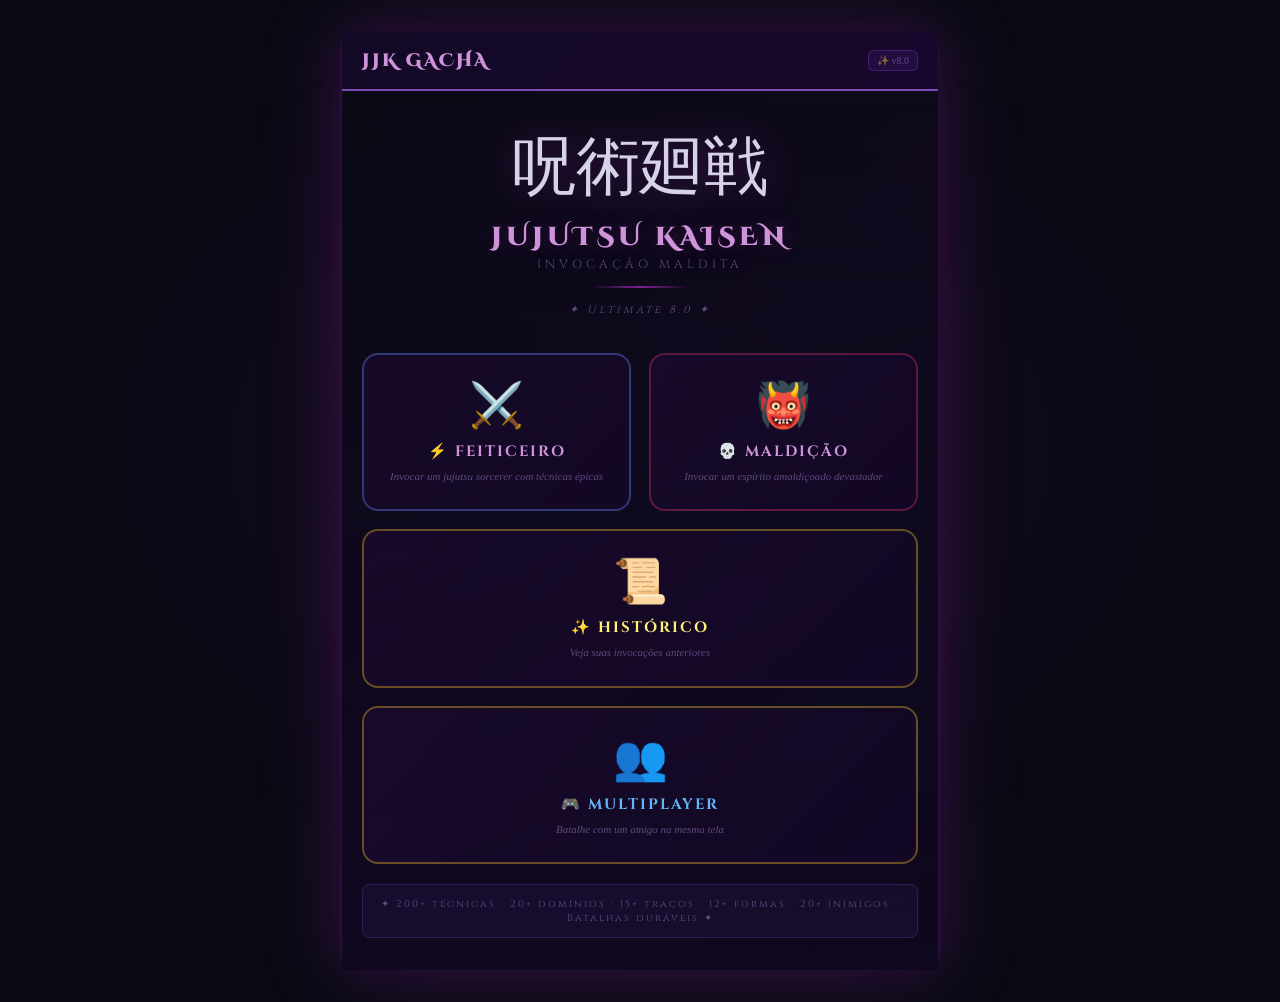
<file: index.html>
<!DOCTYPE html>
<html lang="pt-BR">
<head>
<meta charset="UTF-8">
<meta name="viewport" content="width=device-width, initial-scale=1.0, maximum-scale=1.0, user-scalable=no">
<meta name="apple-mobile-web-app-capable" content="yes">
<meta name="apple-mobile-web-app-status-bar-style" content="black-translucent">
<title>JJK Gacha — Invocação Maldita v8 Ultimate</title>
<link rel="stylesheet" href="style.css">
</head>
<body>
<div id="app">
  <div id="s-menu" class="screen active">
    <div class="header" style="position:relative;z-index:101">
      <div class="header-title">JJK Gacha</div>
      <div class="header-stats"><div class="stat-item"><span>✨ v8.0</span></div></div>
    </div>
    <div class="menu-bg">
      <div class="logo-wrap">
        <div class="logo-kanji">呪術廻戦</div>
        <div class="logo-title">Jujutsu Kaisen<span>Invocação Maldita</span></div>
        <div class="logo-line"></div>
        <div class="logo-sub">✦ Ultimate 8.0 ✦</div>
      </div>
      <div class="menu-cards">
        <div class="menu-card sorcerer" onclick="startGame('sorcerer')">
          <div class="menu-card-icon">⚔️</div>
          <div class="menu-card-title">⚡ Feiticeiro</div>
          <div class="menu-card-desc">Invocar um jujutsu sorcerer com técnicas épicas</div>
        </div>
        <div class="menu-card curse" onclick="startGame('curse')">
          <div class="menu-card-icon">👹</div>
          <div class="menu-card-title">💀 Maldição</div>
          <div class="menu-card-desc">Invocar um espírito amaldiçoado devastador</div>
        </div>
        <div class="menu-card full" onclick="showHistory()">
          <div class="menu-card-icon">📜</div>
          <div class="menu-card-title" style="color:var(--goldL)">✨ Histórico</div>
          <div class="menu-card-desc">Veja suas invocações anteriores</div>
        </div>
        <div class="menu-card full" onclick="startMultiplayer()">
          <div class="menu-card-icon">👥</div>
          <div class="menu-card-title" style="color:#64b5f6">🎮 Multiplayer</div>
          <div class="menu-card-desc">Batalhe com um amigo na mesma tela</div>
        </div>
      </div>
      <div class="version-note">✦ 200+ técnicas · 20+ domínios · 15+ traços · 12+ formas · 20+ inimigos · Batalhas duráveis ✦</div>
    </div>
  </div>

  <div id="s-gacha" class="screen">
    <div class="header">
      <div class="header-title">Invocação</div>
      <button class="btn btn-main" onclick="goMenu()" style="width:auto;margin:0;min-height:40px;padding:6px 12px;font-size:clamp(10px,2.5vw,11px)">↩ Menu</button>
    </div>
    <div style="padding:clamp(14px,4vw,20px)">
      <div class="phases" id="phDots"></div>
      <div id="gachaArea"></div>
      <button class="btn btn-main" id="spinBtn" onclick="doSpin()" style="display:none">⟳ Girar Destino</button>
    </div>
  </div>

  <div id="s-stats-gacha" class="screen">
    <div class="header">
      <div class="header-title">Customizar Stats</div>
      <button class="btn btn-main" onclick="goReveal()" style="width:auto;margin:0;min-height:40px;padding:6px 12px;font-size:clamp(10px,2.5vw,11px)">↩ Ficha</button>
    </div>
    <div style="padding:clamp(14px,4vw,20px)">
      <div id="statsGachaContent"></div>
    </div>
  </div>

  <div id="s-reveal" class="screen">
    <div class="header">
      <div class="header-title">Ficha Personagem</div>
      <button class="btn btn-main" onclick="goMenu()" style="width:auto;margin:0;min-height:40px;padding:6px 12px;font-size:clamp(10px,2.5vw,11px)">↩ Menu</button>
    </div>
    <div style="padding:clamp(14px,4vw,20px)">
      <div id="revealContent"></div>
    </div>
  </div>

  <div id="s-battle" class="screen">
    <div class="header">
      <div class="header-title">Combate</div>
      <div class="header-stats" id="headerStats"></div>
    </div>
    <div style="padding:clamp(12px,3vw,18px)">
      <div id="battleContent"></div>
    </div>
  </div>

  <div id="s-multiplayer" class="screen">
    <div class="header">
      <div class="header-title">Multiplayer Local</div>
      <button class="btn btn-main" onclick="goMenu()" style="width:auto;margin:0;min-height:40px;padding:6px 12px;font-size:clamp(10px,2.5vw,11px)">↩ Menu</button>
    </div>
    <div style="padding:clamp(14px,4vw,20px)">
      <div id="multiplayerContent"></div>
    </div>
  </div>

  <div id="s-history" class="screen">
    <div class="header">
      <div class="header-title">Histórico</div>
      <button class="btn btn-main" onclick="goMenu()" style="width:auto;margin:0;min-height:40px;padding:6px 12px;font-size:clamp(10px,2.5vw,11px)">↩ Menu</button>
    </div>
    <div style="padding:clamp(14px,4vw,20px)">
      <div class="panel">
        <div class="section-label">📜 Histórico de Invocações</div>
        <div id="histList"></div>
      </div>
      <button class="btn btn-main" onclick="goMenu()">↩ Voltar ao Menu</button>
      <button class="btn btn-danger" onclick="clearHist()" style="margin-top:8px">🗑 Limpar Histórico</button>
    </div>
  </div>
</div>

<script src="script.js"></script>
</body>
</html>
</file>
<file: style.css>
@import url('https://fonts.googleapis.com/css2?family=Cinzel:wght@400;600;700;900&family=Cinzel+Decorative:wght@400;700;900&family=IM+Fell+English:ital@0;1&family=Uncial+Antiqua&display=swap');

*{box-sizing:border-box;margin:0;padding:0}
html{font-size:16px;-webkit-text-size-adjust:100%;scroll-behavior:smooth}
body{background:#0a0a14;margin:0;padding:0;font-family:'IM Fell English',serif;overflow-x:hidden}

:root{
  --ink:#08080f;--ink2:#10101c;--ink3:#181828;
  --pur:#9c27b0;--purL:#ce93d8;--purD:#4a0080;
  --red:#c62828;--redL:#ef9a9a;
  --gold:#f9a825;--goldL:#fff176;
  --blue:#1565c0;--blueL:#90caf9;
  --txt:#ede8ff;--txt2:rgba(230,210,255,0.75);--txt3:rgba(180,155,230,0.45);
  --border:rgba(150,80,255,0.28);--border2:rgba(180,110,255,0.65);
  --font-title:'Cinzel Decorative',serif;
  --font-heading:'Cinzel',serif;
  --font-body:'IM Fell English',serif;
}

#app{
  background:linear-gradient(135deg, #0a0a14 0%, #1a0a2e 50%, #0f0f1f 100%);
  color:var(--txt);font-family:var(--font-body);
  min-height:100vh;width:100%;max-width:600px;margin:0 auto;
  padding-bottom:env(safe-area-inset-bottom,20px);
  position:relative;
}

#app::before{
  content:'';position:fixed;top:0;left:0;right:0;bottom:0;
  background:radial-gradient(ellipse at 50% 50%, rgba(156,39,176,.08) 0%, transparent 70%);
  pointer-events:none;z-index:-1;
}

.screen{display:none;animation:fadeUp .5s cubic-bezier(.34,.69,.7,.87) both}
.screen.active{display:block}

@keyframes fadeUp{from{opacity:0;transform:translateY(20px)}to{opacity:1;transform:translateY(0)}}
@keyframes fadeIn{from{opacity:0}to{opacity:1}}
@keyframes pulse{0%,100%{opacity:1}50%{opacity:.45}}
@keyframes popIn{0%{transform:scale(.4);opacity:0}65%{transform:scale(1.08)}100%{transform:scale(1);opacity:1}}
@keyframes slideIn{from{transform:translateX(-30px);opacity:0}to{transform:translateX(0);opacity:1}}
@keyframes shimmer{0%,100%{color:var(--goldL)}50%{color:#ffab00}}
@keyframes spin{from{transform:rotate(0deg)}to{transform:rotate(360deg)}}
@keyframes heavenlyGlow{0%,100%{box-shadow:0 0 8px rgba(200,200,255,.4), inset 0 0 12px rgba(200,200,255,.15)}50%{box-shadow:0 0 20px rgba(200,200,255,.8), inset 0 0 20px rgba(200,200,255,.3)}}
@keyframes legendarySpin{0%{transform:rotateY(0) rotateZ(-5deg) scale(.95)}25%{transform:rotateY(90deg) rotateZ(5deg) scale(1)}50%{transform:rotateY(180deg) rotateZ(-5deg) scale(1.05)}75%{transform:rotateY(270deg) rotateZ(5deg) scale(1)}100%{transform:rotateY(360deg) rotateZ(0) scale(1)}}
@keyframes goldShine{0%,100%{text-shadow:0 0 10px rgba(255,202,40,.3), 0 0 20px rgba(255,202,40,0)}50%{text-shadow:0 0 20px rgba(255,202,40,.8), 0 0 40px rgba(255,202,40,.5), 0 0 60px rgba(255,202,40,.2)}}
@keyframes battleFlash{0%,100%{filter:brightness(1)}50%{filter:brightness(1.5)}}

::-webkit-scrollbar{width:8px}
::-webkit-scrollbar-track{background:rgba(150,80,255,.1);border-radius:10px}
::-webkit-scrollbar-thumb{background:rgba(150,80,255,.4);border-radius:10px}
::-webkit-scrollbar-thumb:hover{background:rgba(150,80,255,.7)}

.header{
  background:linear-gradient(135deg, rgba(20,10,40,.9) 0%, rgba(25,8,45,.95) 100%);
  border-bottom:2px solid var(--border2);
  padding:clamp(12px,3vw,16px) clamp(14px,4vw,20px);
  display:flex;justify-content:space-between;align-items:center;
  position:sticky;top:0;z-index:100;backdrop-filter:blur(10px);
}

.header-title{
  font-family:var(--font-title);font-size:clamp(14px,4vw,18px);
  font-weight:900;color:var(--purL);letter-spacing:2px;
  text-transform:uppercase;
}

.header-stats{
  display:flex;gap:clamp(8px,2vw,12px);font-size:clamp(9px,2.5vw,10px);
  color:var(--txt3);
}

.stat-item{
  display:flex;align-items:center;gap:4px;
  padding:4px 8px;background:rgba(100,50,180,.15);
  border-radius:6px;border:1px solid rgba(150,80,255,.25);
}

.menu-bg{
  background:linear-gradient(180deg, rgba(10,10,20,.7) 0%, rgba(15,8,30,.9) 100%);
  padding:clamp(20px,5vw,32px) clamp(14px,4vw,20px);
  text-align:center;
}

.logo-wrap{
  margin-bottom:clamp(24px,6vw,36px);position:relative;
  animation:fadeUp 1s ease-out;
}

.logo-kanji{
  font-size:clamp(48px,14vw,64px);margin-bottom:12px;opacity:.9;
  animation:spin 20s linear infinite;filter:drop-shadow(0 0 20px rgba(156,39,176,.4));
}

.logo-title{
  font-family:var(--font-title);
  font-size:clamp(18px,5.5vw,26px);
  font-weight:900;letter-spacing:4px;color:var(--purL);
  text-transform:uppercase;line-height:1.2;margin-bottom:6px;
  text-shadow:0 0 20px rgba(156,39,176,.3);
}

.logo-title span{
  display:block;font-size:clamp(10px,2.8vw,12px);
  font-weight:400;letter-spacing:4px;color:var(--txt3);margin-top:4px;
  font-family:var(--font-heading);
}

.logo-line{
  width:100px;height:2px;
  background:linear-gradient(90deg,transparent,var(--pur),transparent);
  margin:14px auto;opacity:.8;
}

.logo-sub{
  font-family:var(--font-heading);font-size:clamp(9px,2.5vw,11px);
  letter-spacing:3px;color:var(--txt3);font-style:italic;
  animation:shimmer 3s ease-in-out infinite;
}

.menu-cards{
  display:grid;grid-template-columns:1fr 1fr;gap:clamp(10px,3vw,14px);
  margin-bottom:20px;
}

.menu-card{
  background:linear-gradient(135deg, rgba(30,12,50,.6) 0%, rgba(20,8,40,.8) 100%);
  border:2px solid var(--border);border-radius:16px;
  padding:clamp(16px,4vw,24px) clamp(12px,3vw,16px);
  cursor:pointer;transition:all .3s cubic-bezier(.34,.69,.7,.87);
  text-align:center;-webkit-tap-highlight-color:transparent;
  touch-action:manipulation;position:relative;overflow:hidden;
}

.menu-card::before{
  content:'';position:absolute;inset:0;
  background:linear-gradient(135deg, rgba(206,147,216,.1) 0%, transparent 100%);
  opacity:0;transition:opacity .3s;z-index:1;
}

.menu-card:hover::before,.menu-card:active::before{opacity:1}

.menu-card:hover,.menu-card:active{
  transform:translateY(-6px);border-color:var(--border2);
  box-shadow:0 10px 30px rgba(156,39,176,.2);
}

.menu-card-icon{
  font-size:clamp(32px,9vw,44px);margin-bottom:10px;
  animation:slideIn .5s ease-out;position:relative;z-index:2;
}

.menu-card-title{
  font-family:var(--font-heading);font-size:clamp(12px,3.2vw,15px);
  font-weight:700;letter-spacing:2px;color:var(--purL);
  margin-bottom:6px;text-transform:uppercase;position:relative;z-index:2;
}

.menu-card-desc{
  font-family:var(--font-body);font-size:clamp(10px,2.8vw,11px);
  color:var(--txt3);line-height:1.6;font-style:italic;position:relative;z-index:2;
}

.menu-card.sorcerer{border-color:rgba(90,130,240,.4)}
.menu-card.sorcerer:hover{box-shadow:0 10px 30px rgba(90,130,240,.25), 0 0 20px rgba(90,130,240,.15)}

.menu-card.curse{border-color:rgba(200,50,100,.4)}
.menu-card.curse:hover{box-shadow:0 10px 30px rgba(200,50,100,.25), 0 0 20px rgba(200,50,100,.15)}

.menu-card.full{grid-column:1/3;border-color:rgba(255,202,40,.35)}
.menu-card.full:hover{box-shadow:0 10px 30px rgba(255,202,40,.2), 0 0 20px rgba(255,202,40,.1)}

.version-note{
  font-family:var(--font-heading);font-size:clamp(8px,2.2vw,10px);
  color:var(--txt3);letter-spacing:2px;padding:12px 8px;
  background:rgba(100,50,180,.1);border-radius:8px;
  border:1px solid rgba(150,80,255,.2);
}

.panel{
  background:linear-gradient(135deg, rgba(20,10,35,.7) 0%, rgba(15,8,30,.85) 100%);
  border:2px solid var(--border);border-radius:14px;
  padding:clamp(12px,3.5vw,18px);margin-bottom:14px;
  box-shadow:0 4px 15px rgba(0,0,0,.3);backdrop-filter:blur(5px);
}

.section-label{
  font-family:var(--font-heading);font-size:clamp(10px,2.8vw,11px);
  letter-spacing:3px;color:var(--txt3);text-transform:uppercase;
  margin-bottom:10px;display:flex;align-items:center;gap:10px;
  font-weight:700;
}

.section-label::before{
  content:'';width:18px;height:2px;background:var(--border2);
  border-radius:1px;
}

.section-label::after{
  content:'';flex:1;height:1px;background:linear-gradient(90deg, var(--border2), transparent);
}

.phases{
  display:flex;justify-content:center;gap:8px;margin:0 16px 18px;
  flex-wrap:wrap;
}

.ph{
  width:11px;height:11px;border-radius:50%;
  background:rgba(80,40,150,.25);border:2px solid rgba(130,70,220,.35);
  transition:all .3s cubic-bezier(.34,.69,.7,.87);
  cursor:pointer;
}

.ph:hover{transform:scale(1.2)}

.ph.done{
  background:rgba(70,160,80,.7);border-color:#81c784;
  box-shadow:0 0 8px rgba(70,160,80,.4);
}

.ph.active{
  background:var(--pur);border-color:var(--purL);
  box-shadow:0 0 12px var(--pur), inset 0 0 6px var(--purL);
  animation:pulse 1.5s ease-in-out infinite;
}

.legendary-choice-container{
  background:linear-gradient(135deg, rgba(30,15,10,.8) 0%, rgba(40,20,5,.9) 100%);
  border:3px solid rgba(255,202,40,.6);border-radius:18px;
  padding:clamp(24px,6vw,36px);margin:16px 0;text-align:center;
  animation:popIn .6s cubic-bezier(.34,.69,.7,.87);
  box-shadow:0 0 40px rgba(255,202,40,.25), inset 0 0 20px rgba(255,202,40,.1);
  position:relative;overflow:hidden;
}

.legendary-choice-container::before{
  content:'';position:absolute;inset:0;
  background:repeating-linear-gradient(90deg, transparent, transparent 2px, rgba(255,202,40,.05) 2px, rgba(255,202,40,.05) 4px);
  animation:slideIn 2s linear infinite;
  pointer-events:none;
}

.legendary-title{
  font-family:var(--font-title);font-size:clamp(18px,6vw,28px);
  font-weight:900;color:#ffca28;letter-spacing:4px;
  margin-bottom:8px;text-transform:uppercase;
  animation:goldShine 2s ease-in-out infinite;
  position:relative;z-index:2;
  text-shadow:0 0 20px rgba(255,202,40,.4), 0 0 40px rgba(255,202,40,.2);
}

.legendary-subtitle{
  font-family:var(--font-body);font-size:clamp(11px,3vw,13px);
  color:rgba(255,202,40,.9);font-style:italic;margin-bottom:24px;
  letter-spacing:2px;position:relative;z-index:2;
}

.choice-grid{
  display:grid;grid-template-columns:repeat(auto-fit, minmax(120px, 1fr));
  gap:clamp(12px,3vw,16px);margin:24px 0;
}

.choice-card{
  background:linear-gradient(135deg, rgba(70,40,20,.6) 0%, rgba(50,25,10,.8) 100%);
  border:2px solid rgba(255,202,40,.4);border-radius:14px;
  padding:clamp(14px,3vw,20px);cursor:pointer;
  transition:all .3s cubic-bezier(.34,.69,.7,.87);
  text-align:center;-webkit-tap-highlight-color:transparent;
  touch-action:manipulation;animation:slideIn .5s ease-out both;
  position:relative;overflow:hidden;
}

.choice-card::before{
  content:'';position:absolute;inset:0;
  background:radial-gradient(ellipse at center, rgba(255,202,40,.1) 0%, transparent 70%);
  opacity:0;transition:opacity .3s;
}

.choice-card:hover::before,.choice-card:active::before{opacity:1}

.choice-card:hover,.choice-card:active{
  border-color:#ffca28;background:linear-gradient(135deg, rgba(100,60,30,.8) 0%, rgba(70,35,15,.95) 100%);
  transform:translateY(-6px) scale(1.05);
  box-shadow:0 12px 35px rgba(255,202,40,.3), inset 0 0 15px rgba(255,202,40,.15);
}

.choice-icon{
  font-size:clamp(32px,8vw,44px);margin-bottom:10px;
  animation:legendarySpin 2s ease-in-out;position:relative;z-index:2;
}

.choice-name{
  font-family:var(--font-heading);font-size:clamp(11px,3vw,13px);
  font-weight:700;color:#ffca28;letter-spacing:2px;margin-bottom:6px;
  text-transform:uppercase;position:relative;z-index:2;
}

.choice-desc{
  font-family:var(--font-body);font-size:clamp(9px,2.5vw,10px);
  color:rgba(255,180,100,.8);line-height:1.5;margin-bottom:10px;
  font-style:italic;position:relative;z-index:2;
}

.choice-stats{
  font-family:var(--font-heading);font-size:clamp(8px,2.2vw,9px);
  color:rgba(255,200,0,.7);letter-spacing:1px;
  display:flex;flex-direction:column;gap:4px;position:relative;z-index:2;
}

.choice-stat-item{
  background:rgba(255,202,40,.1);border-left:2px solid rgba(255,202,40,.5);
  padding:4px 8px;border-radius:4px;
}

.drum-wrap{
  position:relative;height:72px;overflow:hidden;
  background:rgba(10,5,20,.95);border:2px solid rgba(100,50,180,.4);
  border-radius:12px;margin-top:10px;
}

.drum-wrap::before,.drum-wrap::after{
  content:'';position:absolute;left:0;right:0;height:20px;
  z-index:10;pointer-events:none;
}

.drum-wrap::before{top:0;background:linear-gradient(to bottom, rgba(10,5,20,.98), transparent)}
.drum-wrap::after{bottom:0;background:linear-gradient(to top, rgba(10,5,20,.98), transparent)}

.sel-line{
  position:absolute;top:50%;left:4px;right:4px;height:36px;
  transform:translateY(-50%);
  border-top:2px solid rgba(150,80,255,.6);
  border-bottom:2px solid rgba(150,80,255,.6);
  background:linear-gradient(90deg, rgba(150,80,255,.1) 0%, rgba(150,80,255,.05) 50%, rgba(150,80,255,.1) 100%);
  pointer-events:none;z-index:5;box-shadow:0 0 10px rgba(150,80,255,.2);
}

.drum-inner{transition:transform .05s linear}
.ditem{
  height:36px;display:flex;align-items:center;justify-content:center;
  font-family:var(--font-body);font-size:clamp(11px,3vw,13px);
  color:rgba(200,175,255,.5);text-align:center;
  padding:0 10px;white-space:nowrap;overflow:hidden;text-overflow:ellipsis;
  max-width:100%;transition:color .2s;
}

.ditem.sel{
  color:#fff;font-weight:700;font-style:italic;
  text-shadow:0 0 10px rgba(206,147,216,.6);animation:pulse .8s ease-in-out;
}

.btn{
  width:100%;padding:clamp(12px,3.5vw,15px);
  border-radius:11px;font-family:var(--font-heading);
  font-size:clamp(12px,3vw,14px);font-weight:700;
  letter-spacing:2px;text-transform:uppercase;cursor:pointer;
  transition:all .3s cubic-bezier(.34,.69,.7,.87);
  margin-top:10px;border:2px solid;
  -webkit-tap-highlight-color:transparent;touch-action:manipulation;
  min-height:48px;position:relative;overflow:hidden;
  box-shadow:0 4px 12px rgba(0,0,0,.3);
}

.btn::before{
  content:'';position:absolute;inset:0;
  background:linear-gradient(135deg, rgba(255,255,255,.2) 0%, transparent 100%);
  opacity:0;transition:opacity .3s;
}

.btn:hover::before,.btn:active::before{opacity:1}

.btn-main{
  background:linear-gradient(135deg, #5a009a 0%, #3d006a 100%);
  border-color:rgba(206,147,216,.7);color:var(--purL);
}

.btn-main:hover:not(:disabled),.btn-main:active:not(:disabled){
  background:linear-gradient(135deg, #7a00ba 0%, #5a009a 100%);
  border-color:var(--purL);color:#fff;
  box-shadow:0 8px 20px rgba(156,39,176,.4), 0 4px 12px rgba(0,0,0,.3);
  transform:translateY(-2px);
}

.btn-main:disabled{opacity:.35;cursor:not-allowed}

.btn-danger{
  background:linear-gradient(135deg, #8a0028 0%, #6a0018 100%);
  border-color:rgba(200,50,80,.7);color:var(--redL);
}

.btn-danger:hover:not(:disabled),.btn-danger:active:not(:disabled){
  background:linear-gradient(135deg, #a00035 0%, #8a0028 100%);
  border-color:#ff6090;color:#fff;
  box-shadow:0 8px 20px rgba(200,50,80,.4), 0 4px 12px rgba(0,0,0,.3);
  transform:translateY(-2px);
}

.btn-gold{
  background:linear-gradient(135deg, #7a5200 0%, #5a3c00 100%);
  border-color:rgba(255,202,40,.7);color:var(--goldL);
}

.btn-gold:hover:not(:disabled),.btn-gold:active:not(:disabled){
  background:linear-gradient(135deg, #9a6a00 0%, #7a5200 100%);
  border-color:#ffca28;color:#fff;
  box-shadow:0 8px 20px rgba(255,202,40,.3), 0 4px 12px rgba(0,0,0,.3);
  transform:translateY(-2px);
}

.rb{
  display:inline-block;padding:3px 9px;border-radius:6px;
  font-family:var(--font-heading);font-size:clamp(8px,2.2vw,9px);
  font-weight:700;letter-spacing:1px;box-shadow:0 2px 6px rgba(0,0,0,.3);
}

.rb-C{background:rgba(120,120,120,.4);color:#ddd;border:1px solid #888;}
.rb-I{background:rgba(60,160,60,.4);color:#66bb6a;border:1px solid #388e3c;}
.rb-R{background:rgba(50,120,200,.4);color:#64b5f6;border:1px solid #1976d2;}
.rb-E{background:rgba(120,50,200,.4);color:#ce93d8;border:1px solid #9c27b0;}
.rb-L{background:rgba(200,150,30,.5);color:#ffca28;border:1px solid #f57f17;animation:shimmer 2s ease-in-out infinite;}
.rb-M{background:rgba(200,30,80,.5);color:#ff6090;border:1px solid #c62828;animation:pulse 1.2s ease-in-out infinite;}

.tags{display:flex;flex-wrap:wrap;gap:6px;margin-top:8px;}

.tag{
  background:rgba(70,25,130,.35);border:1.5px solid rgba(110,55,190,.5);
  border-radius:6px;padding:4px 9px;font-family:var(--font-body);
  font-size:clamp(9px,2.5vw,10px);color:#b388ff;
  font-style:italic;transition:all .3s;
  box-shadow:0 2px 8px rgba(70,25,130,.2);
}

.tag:hover{
  border-color:rgba(156,39,176,.8);
  background:rgba(100,35,160,.45);
  transform:translateY(-2px);
}

.tag.rarity-c{background:rgba(120,120,120,.25);color:#ccc;border-color:#666}
.tag.rarity-i{background:rgba(60,160,60,.25);color:#66bb6a;border-color:#388e3c}
.tag.rarity-r{background:rgba(50,120,200,.25);color:#64b5f6;border-color:#1976d2}
.tag.rarity-e{background:rgba(120,50,200,.25);color:#ce93d8;border-color:#9c27b0}
.tag.rarity-l{background:rgba(200,150,30,.3);color:#ffca28;border-color:#f57f17}
.tag.rarity-m{background:rgba(200,30,80,.3);color:#ff6090;border-color:#c62828}

.bar-row{margin:8px 0}
.bar-label{
  display:flex;justify-content:space-between;
  font-family:var(--font-heading);font-size:clamp(9px,2.5vw,10px);
  color:var(--txt2);margin-bottom:4px;letter-spacing:1px;font-weight:600;
}

.bar-bg{
  height:6px;background:rgba(70,35,130,.25);border-radius:4px;
  overflow:hidden;border:1px solid rgba(100,50,180,.2);
}

.bar-fill{
  height:100%;border-radius:4px;transition:width 1s cubic-bezier(.34,.69,.7,.87);
  box-shadow:inset 0 0 6px rgba(206,147,216,.4), 0 0 8px currentColor;
}

.sr{
  display:flex;justify-content:space-between;align-items:flex-start;
  padding:8px 0;border-bottom:1px solid rgba(90,45,170,.18);
  font-size:clamp(10px,3vw,12px);gap:10px;flex-wrap:wrap;
}

.sr-label{
  font-family:var(--font-heading);font-size:clamp(9px,2.5vw,10px);
  letter-spacing:1px;color:var(--txt3);flex-shrink:0;text-transform:uppercase;
  font-weight:700;
}

.sr-val{
  font-family:var(--font-body);color:#e0d0ff;font-weight:700;
  text-align:right;font-style:italic;
  font-size:clamp(10px,2.8vw,12px);word-break:break-word;max-width:70%;
}

.char-header{text-align:center;padding:clamp(14px,4vw,22px) 0;}

.char-avatar{
  width:clamp(70px,20vw,100px);height:clamp(70px,20vw,100px);
  border-radius:50%;margin:0 auto 14px;display:flex;align-items:center;
  justify-content:center;font-size:clamp(28px,8vw,40px);
  border:3px solid var(--border2);box-shadow:0 0 20px rgba(206,147,216,.3);
  animation:popIn .6s cubic-bezier(.34,.69,.7,.87);
}

.char-rank-big{
  font-family:var(--font-title);
  font-size:clamp(24px,8vw,36px);font-weight:900;
  text-align:center;margin:8px 0 4px;letter-spacing:3px;
  text-shadow:0 0 20px currentColor;
}

.char-title-txt{
  font-family:var(--font-heading);font-size:clamp(11px,3vw,12px);
  letter-spacing:3px;text-align:center;color:var(--purL);
  font-style:italic;margin-bottom:8px;
}

.char-type-badge{
  font-family:var(--font-heading);font-size:clamp(9px,2.5vw,10px);
  font-weight:700;letter-spacing:2px;display:inline-block;
  padding:5px 14px;border-radius:20px;margin:8px auto;
  border:1.5px solid;transition:all .3s;
}

.domain-reveal{
  background:linear-gradient(135deg, rgba(10,8,30,.8) 0%, rgba(15,8,25,.9) 100%);
  border:2px solid rgba(150,80,255,.5);border-radius:14px;
  padding:16px;text-align:center;animation:popIn .5s ease-out;
  margin:10px 0;box-shadow:0 4px 15px rgba(150,80,255,.15);
}

.domain-name-big{
  font-family:var(--font-title);font-size:clamp(12px,3.8vw,16px);
  font-weight:800;color:var(--purL);margin-bottom:6px;
  line-height:1.4;word-break:break-word;letter-spacing:1px;
  text-shadow:0 0 12px rgba(206,147,216,.3);
}

.domain-sub-txt{
  font-family:var(--font-body);font-size:clamp(9px,2.5vw,11px);
  color:var(--txt3);font-style:italic;letter-spacing:.5px;
}

.secret-box{
  border-radius:12px;padding:16px;text-align:center;
  margin:10px 0;animation:pulse 1.8s ease-in-out infinite;
  border:2px solid;box-shadow:0 4px 15px rgba(0,0,0,.2);
}

.secret-title{
  font-family:var(--font-title);font-size:clamp(12px,3.5vw,16px);
  font-weight:800;margin-bottom:6px;letter-spacing:2px;
}

.secret-desc{
  font-family:var(--font-body);font-size:clamp(10px,2.8vw,11px);
  line-height:1.7;font-style:italic;letter-spacing:.5px;
}

.heavenly-restriction-badge{
  display:block;background:rgba(150,150,255,.12);
  border:2.5px solid rgba(150,150,255,.5);border-radius:12px;
  padding:12px;margin:12px 0;text-align:center;
  animation:heavenlyGlow 2.5s ease-in-out infinite;
  box-shadow:0 0 15px rgba(200,200,255,.2), inset 0 0 12px rgba(200,200,255,.1);
}

.heavenly-restriction-badge .title{
  font-family:var(--font-heading);font-size:clamp(11px,3vw,12px);
  color:#c5c5ff;font-weight:800;letter-spacing:2px;
  margin-bottom:6px;text-transform:uppercase;
  text-shadow:0 0 10px rgba(200,200,255,.3);
}

.heavenly-restriction-badge .desc{
  font-family:var(--font-body);font-size:clamp(10px,2.8vw,11px);
  color:rgba(180,180,255,.9);font-style:italic;line-height:1.6;
  letter-spacing:.5px;
}

.battle-arena{
  background:linear-gradient(135deg, rgba(10,5,20,.85) 0%, rgba(5,2,15,.95) 100%);
  border:2px solid rgba(100,50,180,.35);border-radius:14px;
  padding:clamp(12px,3vw,18px);margin-bottom:12px;
  box-shadow:0 4px 15px rgba(0,0,0,.4);
}

.battle-header{
  font-family:var(--font-heading);text-align:center;
  font-size:clamp(10px,2.8vw,11px);letter-spacing:3px;
  color:var(--txt3);text-transform:uppercase;margin-bottom:14px;
  display:flex;justify-content:space-around;align-items:center;
  flex-wrap:wrap;gap:10px;
}

.battle-turn-info{
  background:rgba(156,39,176,.2);border:1.5px solid rgba(206,147,216,.5);
  border-radius:8px;padding:6px 14px;font-size:clamp(10px,2.8vw,11px);
  color:#ce93d8;font-weight:700;
}

.fighters{
  display:grid;grid-template-columns:1fr auto 1fr;gap:clamp(6px,2vw,12px);
  margin-bottom:14px;align-items:stretch;
}

.fighter{
  background:linear-gradient(135deg, rgba(10,10,25,.7) 0%, rgba(8,5,20,.85) 100%);
  border-radius:10px;padding:clamp(10px,2.5vw,14px);text-align:center;
  border:2px solid rgba(100,50,180,.2);display:flex;
  flex-direction:column;justify-content:space-between;
  transition:all .3s;
}

.fighter:hover{
  border-color:rgba(150,80,255,.4);
  background:linear-gradient(135deg, rgba(15,15,35,.8) 0%, rgba(10,7,25,.9) 100%);
}

.fighter.player{border-color:rgba(90,130,240,.4)}
.fighter.enemy{border-color:rgba(200,50,80,.4)}

.fighter-sprite{
  font-size:clamp(28px,9vw,40px);margin-bottom:6px;
  min-height:44px;display:flex;align-items:center;justify-content:center;
  animation:slideIn .5s ease-out;
}

.fighter-name{
  font-family:var(--font-heading);font-size:clamp(9px,2.5vw,11px);
  font-weight:700;letter-spacing:1px;color:var(--txt2);
  margin-bottom:6px;text-transform:uppercase;word-break:break-word;
  line-height:1.3;
}

.fighter-stats{
  font-family:var(--font-heading);font-size:clamp(8px,2.2vw,9px);
  color:var(--txt3);margin-bottom:6px;display:flex;
  justify-content:center;gap:10px;font-weight:600;
}

.hp-bar-wrap{
  height:9px;background:rgba(50,20,80,.4);border-radius:5px;
  overflow:hidden;margin-bottom:4px;border:1px solid rgba(100,50,180,.3);
  box-shadow:inset 0 0 4px rgba(0,0,0,.5);
}

.hp-bar{
  height:100%;border-radius:5px;transition:width .3s ease;
  box-shadow:0 0 6px currentColor, inset 0 0 3px rgba(255,255,255,.2);
}

.hp-text{
  font-family:var(--font-heading);font-size:clamp(8px,2.2vw,10px);
  color:var(--txt3);letter-spacing:1px;font-weight:700;
}

.vs-badge{
  font-family:var(--font-title);font-size:clamp(16px,5vw,22px);
  font-weight:900;color:var(--goldL);text-align:center;
  white-space:nowrap;animation:pulse 1.5s ease-in-out infinite;
  text-shadow:0 0 12px rgba(255,202,40,.4);
}

.battle-log{
  background:rgba(5,2,15,.95);border:1.5px solid rgba(90,45,170,.25);
  border-radius:10px;padding:12px;min-height:110px;
  max-height:clamp(150px,40vw,200px);overflow-y:auto;
  font-family:var(--font-body);font-size:clamp(9px,2.5vw,10px);
  line-height:1.8;color:var(--txt2);-webkit-overflow-scrolling:touch;
  scroll-behavior:smooth;box-shadow:inset 0 2px 8px rgba(0,0,0,.3);
}

.log-line{
  animation:slideIn .3s ease;margin-bottom:3px;padding:3px 6px;
  border-radius:4px;transition:all .3s;
}

.log-line.highlight{color:#ffca28;font-weight:800;font-style:italic;text-shadow:0 0 8px rgba(255,202,40,.3)}
.log-line.damage{color:#ff7f7f;font-weight:700;text-shadow:0 0 6px rgba(255,127,127,.2)}
.log-line.damage-crit{color:#ff3333;font-weight:800;animation:battleFlash .5s;text-shadow:0 0 8px rgba(255,51,51,.4)}
.log-line.heal{color:#7fff7f;font-weight:700;text-shadow:0 0 6px rgba(127,255,127,.2)}
.log-line.skill-c{color:#aaa;font-style:italic;opacity:.6}
.log-line.skill-i{color:#66bb6a;font-style:italic;font-weight:700;text-shadow:0 0 6px rgba(102,187,106,.2)}
.log-line.skill-r{color:#64b5f6;font-style:italic;font-weight:700;text-shadow:0 0 6px rgba(100,181,246,.2)}
.log-line.skill-e{color:#ce93d8;font-style:italic;font-weight:700;text-shadow:0 0 6px rgba(206,147,216,.2)}
.log-line.skill-l{color:#ffca28;font-style:italic;font-weight:800;text-shadow:0 0 8px rgba(255,202,40,.3)}
.log-line.skill-m{color:#ff6090;font-style:italic;font-weight:800;animation:battleFlash .8s;text-shadow:0 0 10px rgba(255,96,144,.4)}
.log-line.win{color:#66bb6a;font-weight:800;text-shadow:0 0 8px rgba(102,187,106,.3)}
.log-line.lose{color:#ff5555;font-weight:800;text-shadow:0 0 8px rgba(255,85,85,.3)}
.log-line.restriction{color:#c5c5ff;font-style:italic;font-weight:800;text-shadow:0 0 8px rgba(197,197,255,.3)}
.log-line.info{color:rgba(200,200,255,.7);font-size:0.95em;font-style:italic}

.battle-actions{
  display:grid;grid-template-columns:1fr 1fr;gap:clamp(6px,2vw,10px);
  margin-top:10px;
}

.battle-btn{
  padding:clamp(10px,2.5vw,12px) 6px;border-radius:10px;
  font-family:var(--font-heading);font-size:clamp(9px,2.5vw,10px);
  font-weight:700;letter-spacing:1px;cursor:pointer;
  text-transform:uppercase;border:1.5px solid;transition:all .3s;
  text-align:center;line-height:1.4;min-height:44px;
  -webkit-tap-highlight-color:transparent;touch-action:manipulation;
  position:relative;overflow:hidden;box-shadow:0 4px 10px rgba(0,0,0,.2);
}

.battle-btn:disabled{opacity:.3;cursor:not-allowed}

.battle-btn::before{
  content:'';position:absolute;inset:0;
  background:linear-gradient(135deg, rgba(255,255,255,.15) 0%, transparent 100%);
  opacity:0;transition:opacity .3s;pointer-events:none;
}

.battle-btn:hover:not(:disabled)::before{opacity:1}

.bb-attack{background:linear-gradient(135deg, rgba(40,70,150,.4) 0%, rgba(25,45,110,.6) 100%);border-color:rgba(100,140,255,.6);color:#90caf9;transition:all .3s}
.bb-attack:hover:not(:disabled){background:linear-gradient(135deg, rgba(60,90,170,.6) 0%, rgba(40,65,130,.8) 100%);color:#fff;border-color:#90caf9;box-shadow:0 6px 16px rgba(90,120,240,.35),0 4px 10px rgba(0,0,0,.2);transform:translateY(-2px)}

.bb-tech{background:linear-gradient(135deg, rgba(100,40,160,.4) 0%, rgba(70,20,110,.6) 100%);border-color:rgba(150,80,200,.6);color:var(--purL);transition:all .3s}
.bb-tech:hover:not(:disabled){background:linear-gradient(135deg, rgba(120,60,180,.6) 0%, rgba(90,40,130,.8) 100%);color:#fff;border-color:var(--purL);box-shadow:0 6px 16px rgba(140,70,190,.35),0 4px 10px rgba(0,0,0,.2);transform:translateY(-2px)}
.bb-tech:disabled{background:rgba(150,150,255,.08);border-color:rgba(150,150,255,.25);color:rgba(200,200,255,.3)}

.bb-domain{background:linear-gradient(135deg, rgba(80,20,120,.4) 0%, rgba(55,0,80,.6) 100%);border-color:rgba(180,60,220,.6);color:#e040fb;transition:all .3s}
.bb-domain:hover:not(:disabled){background:linear-gradient(135deg, rgba(100,40,140,.6) 0%, rgba(75,20,100,.8) 100%);color:#fff;border-color:#e040fb;box-shadow:0 6px 16px rgba(170,45,210,.35),0 4px 10px rgba(0,0,0,.2);transform:translateY(-2px)}

.bb-heal{background:linear-gradient(135deg, rgba(30,90,50,.4) 0%, rgba(18,55,30,.6) 100%);border-color:rgba(80,160,100,.6);color:#a5d6a7;transition:all .3s}
.bb-heal:hover:not(:disabled){background:linear-gradient(135deg, rgba(50,110,70,.6) 0%, rgba(30,75,50,.8) 100%);color:#fff;border-color:#a5d6a7;box-shadow:0 6px 16px rgba(65,140,75,.35),0 4px 10px rgba(0,0,0,.2);transform:translateY(-2px)}

.bb-flee{background:linear-gradient(135deg, rgba(70,45,15,.4) 0%, rgba(50,28,8,.6) 100%);border-color:rgba(160,110,40,.6);color:#ffcc80;transition:all .3s}
.bb-flee:hover:not(:disabled){background:linear-gradient(135deg, rgba(90,65,25,.6) 0%, rgba(70,45,15,.8) 100%);color:#fff;border-color:#ffcc80;box-shadow:0 6px 16px rgba(140,95,25,.3),0 4px 10px rgba(0,0,0,.2);transform:translateY(-2px)}

.history-item{
  display:flex;justify-content:space-between;align-items:center;
  padding:10px 0;border-bottom:1px solid rgba(90,45,170,.18);
  font-size:clamp(10px,2.8vw,11px);animation:slideIn .3s ease;
  gap:10px;flex-wrap:wrap;transition:all .3s;
}

.history-item:hover{
  background:rgba(100,50,180,.08);border-color:rgba(150,80,255,.3);
  padding:10px 8px;border-radius:6px;margin:0 -8px;padding-left:8px;padding-right:8px;
}

.h-name{
  font-family:var(--font-body);color:rgba(200,180,255,.85);
  font-style:italic;flex:1;min-width:0;word-break:break-word;
  font-weight:600;
}

.h-rank{
  font-family:var(--font-heading);font-weight:700;letter-spacing:1px;
  white-space:nowrap;font-size:clamp(9px,2.5vw,10px);
}

.reveal-overlay{
  background:linear-gradient(135deg, rgba(8,6,20,.95) 0%, rgba(12,8,25,.98) 100%);
  border-radius:14px;padding:clamp(16px,4vw,24px);
  animation:popIn .5s ease-out;max-height:90vh;overflow-y:auto;
  box-shadow:0 8px 30px rgba(0,0,0,.4);
}

.reveal-title{
  font-family:var(--font-title);text-align:center;
  font-size:clamp(11px,3.5vw,14px);letter-spacing:4px;
  color:var(--txt3);text-transform:uppercase;margin-bottom:16px;
  font-weight:800;
}

.reveal-close{
  font-family:var(--font-heading);background:linear-gradient(135deg, rgba(50,25,80,.4) 0%, rgba(40,15,70,.6) 100%);
  border:1.5px solid rgba(206,147,216,.5);border-radius:8px;
  color:var(--purL);font-size:clamp(10px,2.8vw,11px);
  padding:10px 18px;cursor:pointer;display:block;margin:14px auto 0;
  letter-spacing:2px;text-transform:uppercase;min-height:42px;
  -webkit-tap-highlight-color:transparent;transition:all .3s;
  font-weight:700;
}

.reveal-close:hover,.reveal-close:active{
  border-color:var(--purL);color:#fff;
  background:linear-gradient(135deg, rgba(70,45,100,.6) 0%, rgba(60,35,90,.8) 100%);
  box-shadow:0 6px 16px rgba(156,39,176,.3);
  transform:translateY(-2px);
}

#s-gacha,#s-reveal,#s-battle,#s-history,#s-stats-gacha,#s-multiplayer{padding:clamp(14px,4vw,20px)}
#s-battle{padding:clamp(12px,3vw,18px)}

@media(max-width:360px){
  .menu-cards{grid-template-columns:1fr}
  .menu-card.full{grid-column:1}
  .choice-grid{grid-template-columns:1fr}
  .battle-actions{grid-template-columns:1fr}
  .sr-val{max-width:100%}
  :root{font-size:14px}
}

@media(min-width:600px){
  #app{border-left:2px solid rgba(156,39,176,.15);border-right:2px solid rgba(156,39,176,.15)}
  .battle-actions{grid-template-columns:1fr 1fr 1fr 1fr}
  .choice-grid{grid-template-columns:1fr 1fr}
}

@media(min-width:800px){
  #app{
    margin:32px auto;border-radius:18px;
    box-shadow:0 0 80px rgba(156,39,176,.25), 0 0 40px rgba(156,39,176,.1);
    min-height:auto;
  }
  .menu-cards{gap:clamp(14px,3.5vw,18px)}
  .choice-grid{grid-template-columns:repeat(3, 1fr)}
}

@media(prefers-reduced-motion: reduce){
  *{animation:none !important;transition:none !important}
}
</file>
